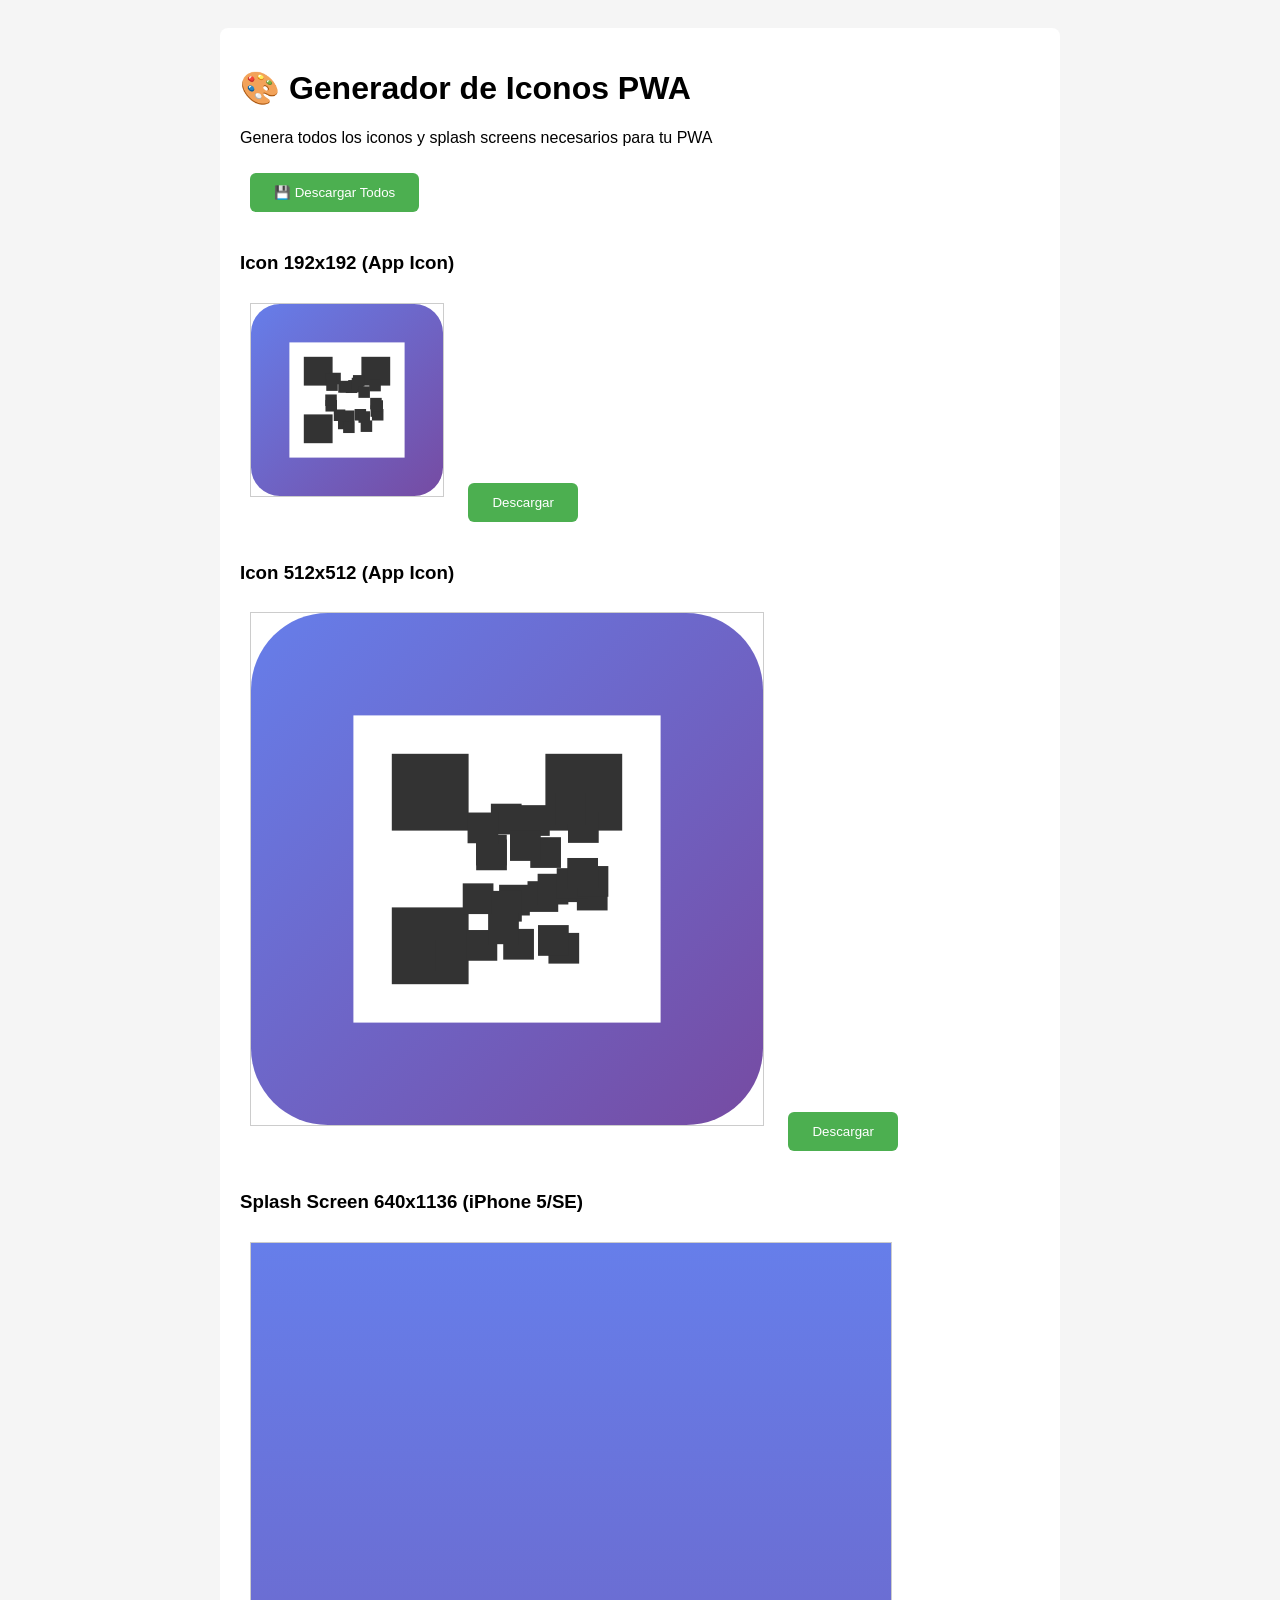
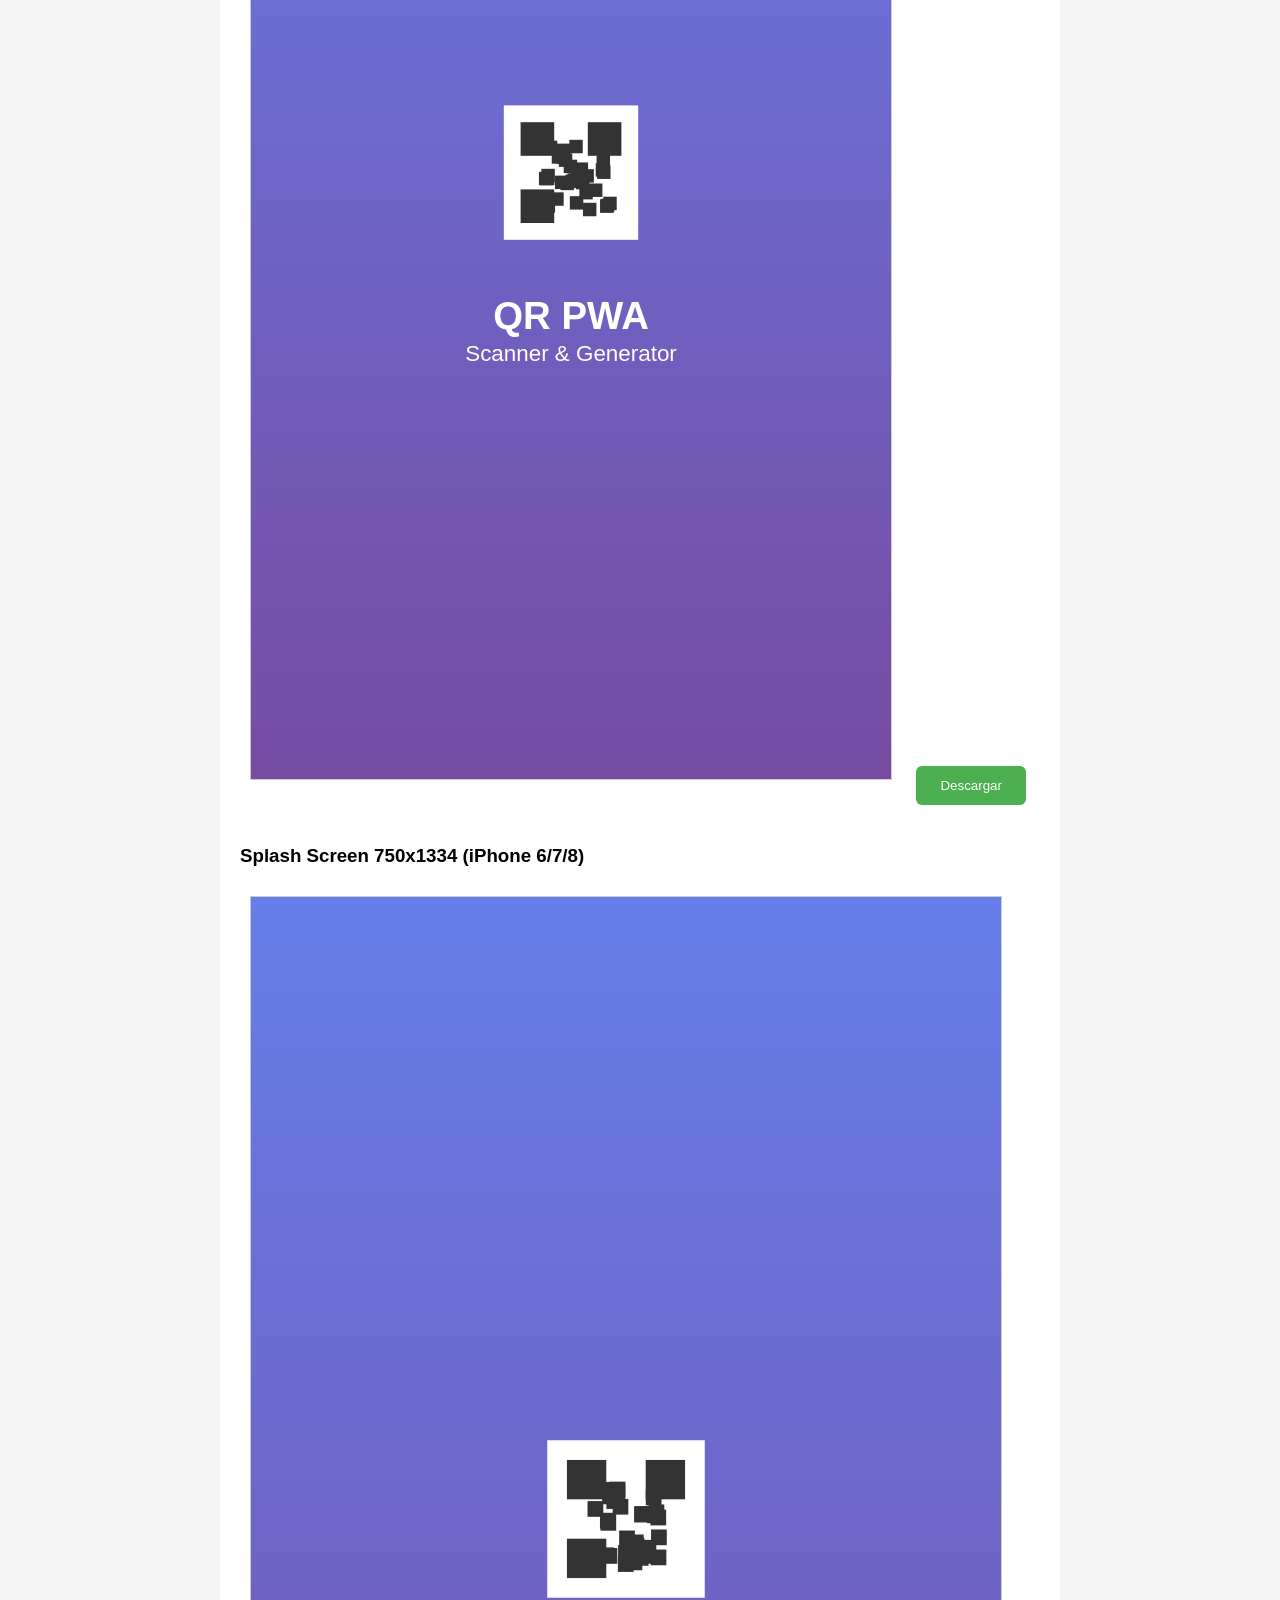
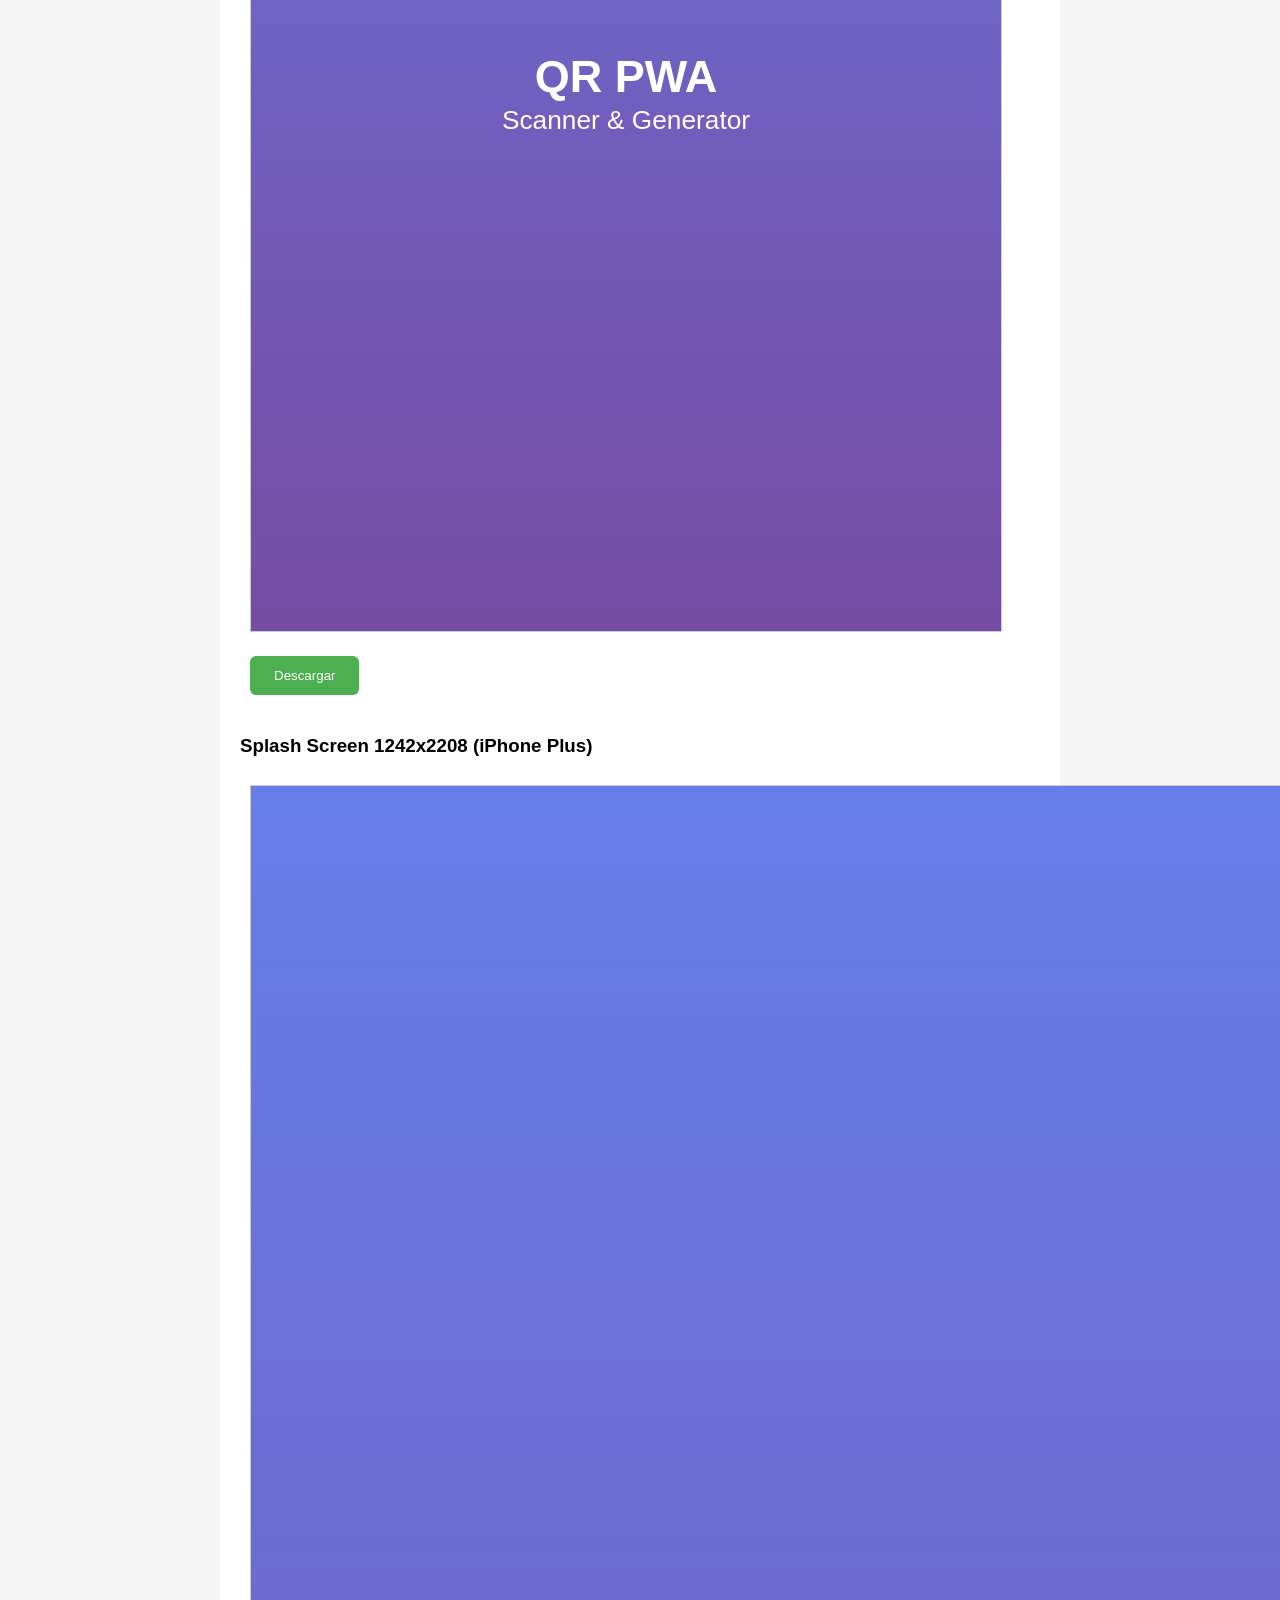
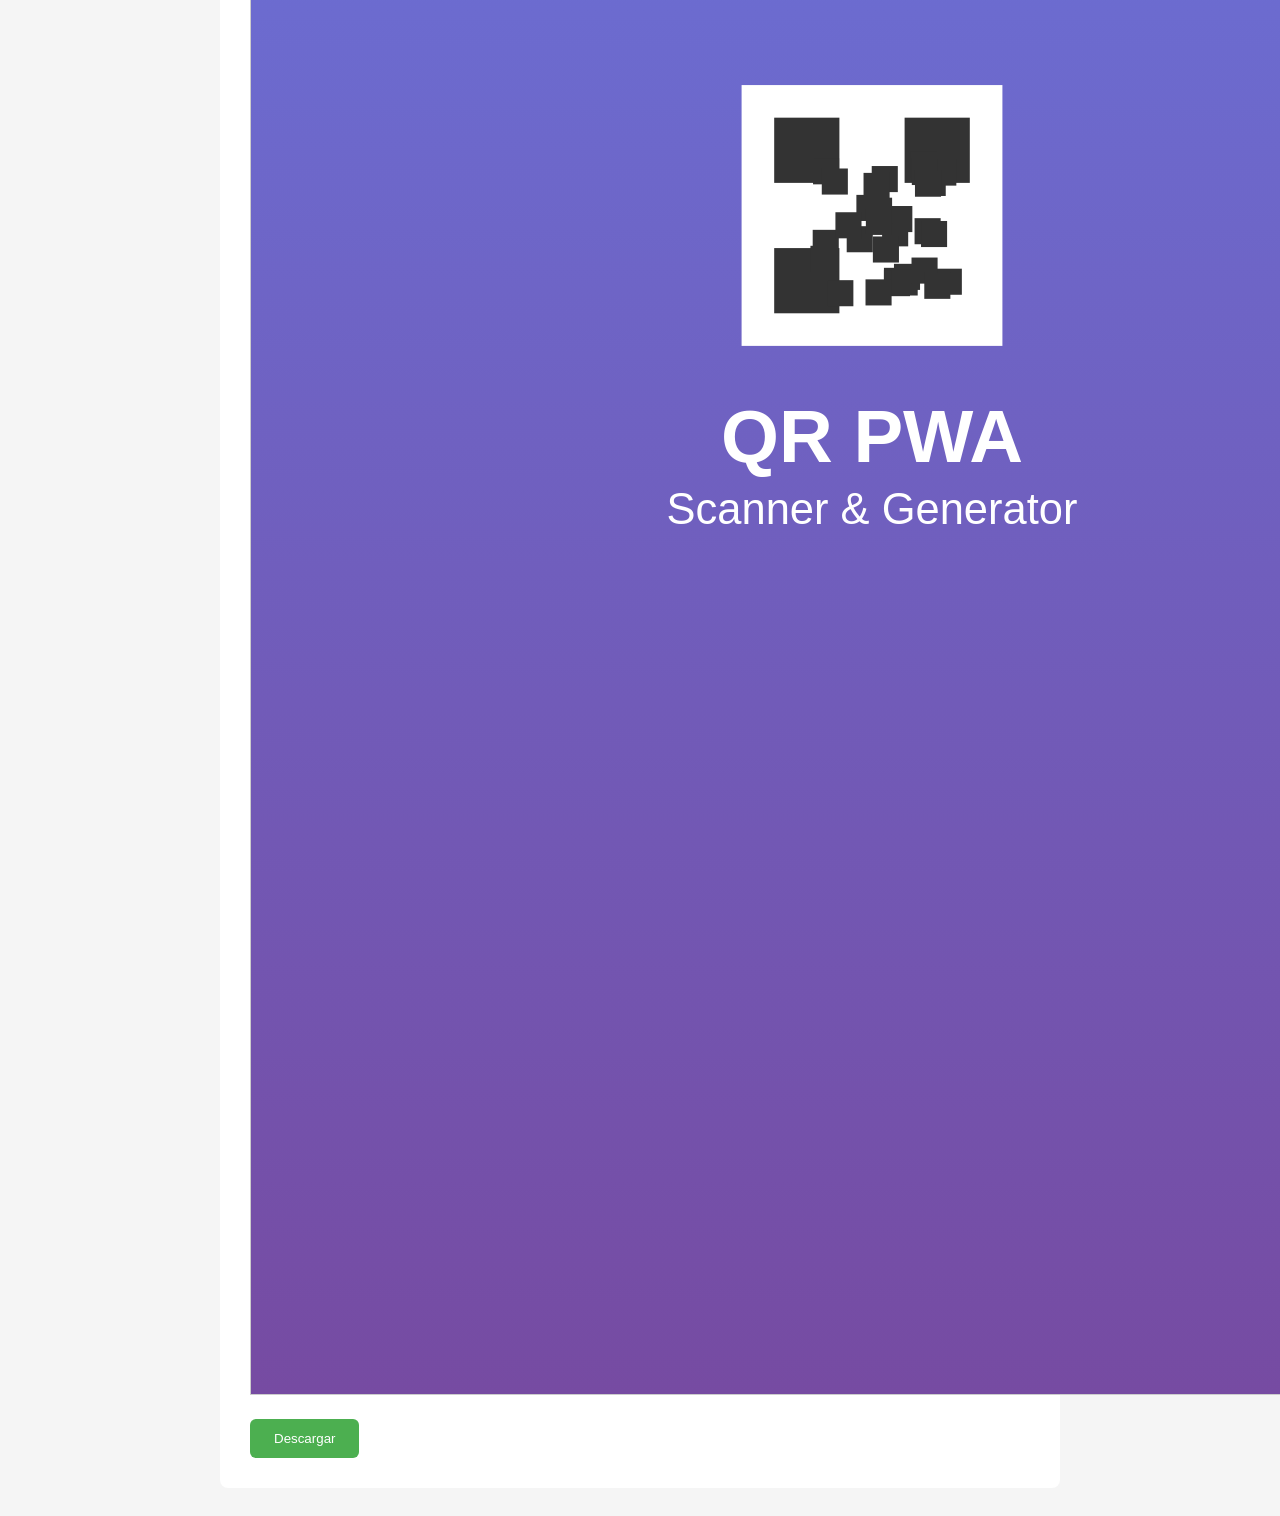
<file: docs/generate-icons.html>
<!DOCTYPE html>
<html>
<head>
    <meta charset="UTF-8">
    <title>Generar Iconos PWA</title>
    <style>
        canvas { border: 1px solid #ccc; margin: 10px; }
        body { font-family: Arial; padding: 20px; background: #f5f5f5; }
        .container { max-width: 800px; margin: 0 auto; background: white; padding: 20px; border-radius: 8px; }
        .btn { padding: 12px 24px; background: #4CAF50; color: white; border: none; border-radius: 6px; cursor: pointer; margin: 10px; }
        .btn:hover { background: #45a049; }
        h3 { margin-top: 30px; }
    </style>
</head>
<body>
    <div class="container">
        <h1>🎨 Generador de Iconos PWA</h1>
        <p>Genera todos los iconos y splash screens necesarios para tu PWA</p>
        
        <button class="btn" onclick="downloadAll()">💾 Descargar Todos</button>
        
        <div>
            <h3>Icon 192x192 (App Icon)</h3>
            <canvas id="icon192" width="192" height="192"></canvas>
            <button class="btn" onclick="downloadCanvas('icon192', 'icon-192.png')">Descargar</button>
        </div>
        
        <div>
            <h3>Icon 512x512 (App Icon)</h3>
            <canvas id="icon512" width="512" height="512"></canvas>
            <button class="btn" onclick="downloadCanvas('icon512', 'icon-512.png')">Descargar</button>
        </div>
        
        <div>
            <h3>Splash Screen 640x1136 (iPhone 5/SE)</h3>
            <canvas id="splash640" width="640" height="1136"></canvas>
            <button class="btn" onclick="downloadCanvas('splash640', 'splash-640x1136.png')">Descargar</button>
        </div>
        
        <div>
            <h3>Splash Screen 750x1334 (iPhone 6/7/8)</h3>
            <canvas id="splash750" width="750" height="1334"></canvas>
            <button class="btn" onclick="downloadCanvas('splash750', 'splash-750x1334.png')">Descargar</button>
        </div>
        
        <div>
            <h3>Splash Screen 1242x2208 (iPhone Plus)</h3>
            <canvas id="splash1242" width="1242" height="2208"></canvas>
            <button class="btn" onclick="downloadCanvas('splash1242', 'splash-1242x2208.png')">Descargar</button>
        </div>
    </div>

    <script>
        function drawIcon(canvasId, size) {
            const canvas = document.getElementById(canvasId);
            const ctx = canvas.getContext('2d');
            
            // Fondo degradado
            const gradient = ctx.createLinearGradient(0, 0, size, size);
            gradient.addColorStop(0, '#667eea');
            gradient.addColorStop(1, '#764ba2');
            ctx.fillStyle = gradient;
            ctx.fillRect(0, 0, size, size);
            
            // QR simulado
            const qrSize = size * 0.6;
            const qrX = (size - qrSize) / 2;
            const qrY = (size - qrSize) / 2;
            
            ctx.fillStyle = 'white';
            ctx.fillRect(qrX, qrY, qrSize, qrSize);
            
            // Cuadrados del QR
            ctx.fillStyle = '#333';
            const boxSize = qrSize / 8;
            
            // Esquinas (simulando marcadores QR)
            ctx.fillRect(qrX + boxSize, qrY + boxSize, boxSize * 2, boxSize * 2);
            ctx.fillRect(qrX + qrSize - boxSize * 3, qrY + boxSize, boxSize * 2, boxSize * 2);
            ctx.fillRect(qrX + boxSize, qrY + qrSize - boxSize * 3, boxSize * 2, boxSize * 2);
            
            // Patrón aleatorio en el centro
            for (let i = 0; i < 25; i++) {
                const x = qrX + Math.random() * qrSize * 0.5 + qrSize * 0.25;
                const y = qrY + Math.random() * qrSize * 0.5 + qrSize * 0.25;
                const s = boxSize * 0.8;
                ctx.fillRect(x, y, s, s);
            }
            
            // Borde redondeado (opcional)
            const radius = size * 0.15;
            ctx.globalCompositeOperation = 'destination-in';
            ctx.beginPath();
            ctx.roundRect(0, 0, size, size, radius);
            ctx.fill();
            ctx.globalCompositeOperation = 'source-over';
        }
        
        function drawSplashScreen(canvasId, width, height) {
            const canvas = document.getElementById(canvasId);
            const ctx = canvas.getContext('2d');
            
            // Fondo degradado
            const gradient = ctx.createLinearGradient(0, 0, 0, height);
            gradient.addColorStop(0, '#667eea');
            gradient.addColorStop(1, '#764ba2');
            ctx.fillStyle = gradient;
            ctx.fillRect(0, 0, width, height);
            
            // Logo/Icono en el centro
            const iconSize = Math.min(width, height) * 0.3;
            const iconX = (width - iconSize) / 2;
            const iconY = (height - iconSize) / 2 - iconSize * 0.2;
            
            // Dibujar QR grande
            const qrSize = iconSize * 0.7;
            const qrX = iconX + (iconSize - qrSize) / 2;
            const qrY = iconY + (iconSize - qrSize) / 2;
            
            ctx.fillStyle = 'white';
            ctx.fillRect(qrX, qrY, qrSize, qrSize);
            
            ctx.fillStyle = '#333';
            const boxSize = qrSize / 8;
            
            ctx.fillRect(qrX + boxSize, qrY + boxSize, boxSize * 2, boxSize * 2);
            ctx.fillRect(qrX + qrSize - boxSize * 3, qrY + boxSize, boxSize * 2, boxSize * 2);
            ctx.fillRect(qrX + boxSize, qrY + qrSize - boxSize * 3, boxSize * 2, boxSize * 2);
            
            for (let i = 0; i < 30; i++) {
                const x = qrX + Math.random() * qrSize * 0.5 + qrSize * 0.25;
                const y = qrY + Math.random() * qrSize * 0.5 + qrSize * 0.25;
                const s = boxSize * 0.8;
                ctx.fillRect(x, y, s, s);
            }
            
            // Texto debajo
            const textY = iconY + iconSize + 60;
            ctx.fillStyle = 'white';
            ctx.font = `bold ${width * 0.06}px sans-serif`;
            ctx.textAlign = 'center';
            ctx.fillText('QR PWA', width / 2, textY);
            
            ctx.font = `${width * 0.035}px sans-serif`;
            ctx.fillText('Scanner & Generator', width / 2, textY + width * 0.05);
        }
        
        function downloadCanvas(canvasId, filename) {
            const canvas = document.getElementById(canvasId);
            canvas.toBlob((blob) => {
                const url = URL.createObjectURL(blob);
                const a = document.createElement('a');
                a.href = url;
                a.download = filename;
                document.body.appendChild(a);
                a.click();
                document.body.removeChild(a);
                URL.revokeObjectURL(url);
            });
        }
        
        function downloadAll() {
            const canvases = [
                { id: 'icon192', name: 'icon-192.png' },
                { id: 'icon512', name: 'icon-512.png' },
                { id: 'splash640', name: 'splash-640x1136.png' },
                { id: 'splash750', name: 'splash-750x1334.png' },
                { id: 'splash1242', name: 'splash-1242x2208.png' }
            ];
            
            canvases.forEach((item, index) => {
                setTimeout(() => {
                    downloadCanvas(item.id, item.name);
                }, index * 500);
            });
        }
        
        // Generar todos los iconos al cargar
        drawIcon('icon192', 192);
        drawIcon('icon512', 512);
        drawSplashScreen('splash640', 640, 1136);
        drawSplashScreen('splash750', 750, 1334);
        drawSplashScreen('splash1242', 1242, 2208);
        
        console.log('✅ Iconos generados. Click en "Descargar Todos" o descarga individualmente.');
    </script>
</body>
</html>
</file>
